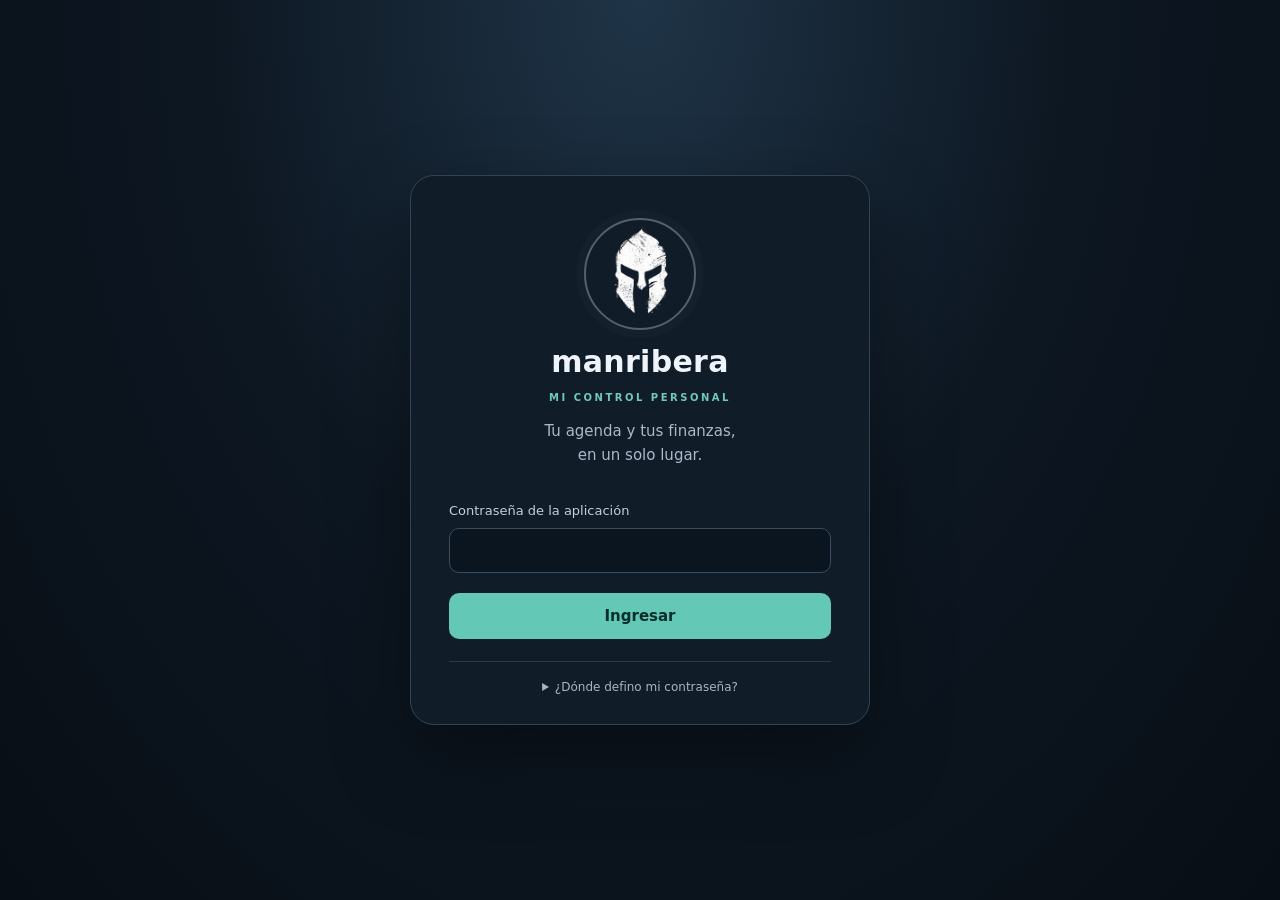
<file: index.html>
<!doctype html><html lang="es"><head><meta charset="utf-8"><meta name="viewport" content="width=device-width,initial-scale=1"><title>Mi control personal</title><link rel="stylesheet" href="styles.css?v=2.3"></head><body>
<section id="access"><div class="login card"><div class="profile"><img src="perfil.png" width="112" height="112" alt="Imagen de perfil de manribera"><h1>manribera</h1><span class="eyebrow">MI CONTROL PERSONAL</span><p>Tu agenda y tus finanzas,<br>en un solo lugar.</p></div><form id="login"><label>Contraseña de la aplicación<input id="password" type="password" autocomplete="current-password" required></label><button class="primary">Ingresar</button></form><p id="loginMessage" role="alert"></p><details><summary>¿Dónde defino mi contraseña?</summary><p>En tu Google Sheets, abre CONFIGURACION. En la fila CONTRASENA, escribe tu contraseña personal en la columna VALOR. Mantén ACCESO_ACTIVO en SI. No existe una contraseña predeterminada.</p></details></div></section>
<div id="shell" hidden><aside><div class="brand"><img class="sidebar-avatar" src="perfil.png" width="60" height="60" alt="Perfil"><strong>manribera</strong><small>Agenda y finanzas personales</small></div><nav id="navigation"><button data-view="home">Inicio</button><button data-view="calendar">Agenda</button><button data-view="salary">Salarios e ingresos</button><button data-view="bills">Servicios y obligaciones</button><button data-view="money">Otros movimientos</button><button data-view="reports">Reportes</button><button data-view="settings">Configuración</button></nav><button id="logout">Cerrar sesión</button></aside><main><header><div><small id="todayText"></small><h1 id="title">Inicio</h1></div><label>Mes de consulta<input id="period" type="month" required></label><button id="refresh">↻ Actualizar</button></header><div id="status" role="status"></div>
<section id="home" class="view"><div class="hero"><span>Disponible del mes</span><strong id="balance"></strong><p>Ingresos registrados menos egresos registrados. Las previsiones no se descuentan.</p></div><div id="kpis" class="cards"></div><div class="columns"><article class="card"><h2>Compromisos pendientes</h2><p>Vencidos y próximos 30 días.</p><div id="upcoming"></div></article><article class="card"><h2>Accesos rápidos</h2><p>Elige lo que necesitas registrar.</p><div class="actions"><button data-open="movement" data-type="INGRESOS">+ Salario recibido</button><button data-open="bill">+ Servicio u obligación</button><button data-open="event">+ Actividad o tarea</button></div><h3>Cómo funciona</h3><p>Programa una obligación y aparecerá en la agenda. Al marcarla pagada, el egreso también quedará registrado en tu presupuesto.</p></article></div></section>
<section id="calendar" class="view" hidden><div class="toolbar"><div><h2>Todo en una agenda</h2><p>Pagos, obligaciones, salarios previstos y actividades.</p></div><button data-open="event">+ Actividad o tarea</button><button data-open="bill">+ Obligación</button></div><div class="toolbar"><button id="prev">← Anterior</button><button id="now">Hoy</button><button id="next">Siguiente →</button><select id="calendarMode" aria-label="Vista de agenda"><option value="month">Mensual</option><option value="week">Semanal</option></select><strong id="calendarTitle"></strong></div><p class="legend">🟠 Pendiente · 🔴 Vencido · 🟢 Pagado/recibido · 🔵 Salario previsto · 🟣 Actividad</p><details class="card"><summary><strong>Configurar mi jornada</strong></summary><p>El ciclo se repite desde la fecha indicada. Los primeros 3 días usan el primer horario y los siguientes 3, el segundo; después corresponden 6 días libres.</p><form id="workCycle"><div class="cycle-fields"><label>Tipo de ciclo<select name="mode"><option value="split">Mi jornada con dos horarios (3 + 3)</option><option value="single">Mi jornada con un horario</option></select></label><label>Primer día trabajado del ciclo<input name="start" type="date" value="2026-11-11" required></label><label>Días trabajados<input name="work" type="number" min="1" max="365" value="6" required></label><label>Días libres<input name="rest" type="number" min="1" max="365" value="6" required></label><label>Días del primer horario<input name="firstDays" type="number" min="1" max="365" value="3" required></label><label>Entrada del primer horario<input name="from1" type="time" value="08:00" required></label><label>Salida del primer horario<input name="to1" type="time" value="19:00" required></label><label>Entrada del segundo horario<input name="from2" type="time" value="08:00" required></label><label>Salida del segundo horario<input name="to2" type="time" value="19:00" required></label></div><button class="primary">Guardar ciclo en Sheets</button></form><p id="cycleInfo"></p><div id="cycleList"></div></details>
<details class="card"><summary><strong>Editar jornada del día seleccionado</strong></summary><p id="workEditDate"></p><form id="workEdit"><div class="cycle-fields"><label>Jornada<select name="mode"><option value="">Según ciclo</option><option value="work">Trabajado</option><option value="free">Libre</option></select></label><label>Entrada<input name="from" type="time"></label><label>Salida<input name="to" type="time"></label></div><button>Guardar cambio de este día</button></form></details>
<div class="calendarWrap"><div id="grid"></div></div><article class="card"><h2 id="dayTitle"></h2><div id="dayDetail"></div></article></section>
<section id="salary" class="view" hidden><div class="toolbar"><div><h2>Salarios e ingresos</h2><p>Consulta lo recibido y programa tus próximas quincenas.</p></div><button data-open="movement" data-type="INGRESOS">+ Registrar ingreso recibido</button><button data-open="salary">Programar salario</button></div><article class="card"><h3>Salarios previstos</h3><p>Son recordatorios; solo se suman a los ingresos cuando registres su recepción.</p><div id="salaryPlans"></div></article><article class="card"><h3>Ingresos recibidos del mes</h3><div id="incomeRows"></div></article></section>
<section id="bills" class="view" hidden><div class="toolbar"><div><h2>Servicios y obligaciones</h2><p>Programa vencimientos y controla qué falta por pagar.</p></div><button data-open="bill">+ Nueva obligación</button><button data-open="movement" data-type="SERVICIOS">+ Registrar pago ya realizado</button></div><article class="card"><h3>Vencimientos del mes</h3><div id="billRows"></div></article><article class="card"><h3>Obligaciones programadas</h3><div id="billPlans"></div></article><article class="card"><h3>Pagos registrados del mes</h3><div id="serviceRows"></div></article></section>
<section id="money" class="view" hidden><div class="toolbar"><div><h2>Otros movimientos</h2><p>Pagos de casa, transferencias y ahorros.</p></div><button data-open="movement" data-type="PAGOS_CASA">+ Registrar movimiento</button></div><article class="card" id="otherRows"></article></section>
<section id="reports" class="view" hidden><div class="toolbar"><div><h2>Reporte mensual</h2><p>El reporte corresponde al mes de consulta.</p></div><button id="csv">Descargar movimientos CSV</button><button id="print">Imprimir / guardar PDF</button></div><article class="card" id="report"></article></section>
<section id="settings" class="view" hidden><article class="card"><h2>Conexión y respaldos</h2><p>Los cambios se guardan en Google Sheets. Descarga un respaldo antes de importar o cambiar de versión.</p><button id="backup">Descargar respaldo completo</button><label>Importar respaldo de esta versión<input id="importFile" type="file" accept="application/json,.json"></label><p>La importación reemplaza únicamente la programación de esta versión; no modifica movimientos financieros ni la agenda anterior.</p><h3>Contraseña</h3><p>Se define en Google Sheets → CONFIGURACION → fila CONTRASENA → columna VALOR. Sirve para ingresar a toda la aplicación.</p><h3>Importar obligaciones y vacaciones anteriores</h3><p>Selecciona el JSON de la agenda anterior. Se agregan las obligaciones y ausencias sin repetir sus identificadores; los pagos no se registran como egresos hasta que confirmes su pago. Los montos faltantes quedan por definir.</p><label>Respaldo anterior (JSON)<input id="legacyImportFile" type="file" accept="application/json,.json"></label><h3>Agenda anterior</h3><p id="legacyInfo"></p><button id="legacyBackup">Descargar agenda anterior</button><p>Los datos de la agenda anterior se conservan íntegros. Puedes recuperar obligaciones y ausencias con el importador anterior. Los equipos y cursos requieren una integración adicional.</p></article></section>
</main></div><dialog id="modal"><form id="editor"><div class="toolbar"><h2 id="editorTitle"></h2><button type="button" id="close">Cerrar</button></div><div id="fields"></div><p id="formMessage" role="alert"></p><button class="primary" id="save">Guardar</button></form></dialog><script src="config.js"></script><script src="control.js?v=2.3"></script></body></html>
</file>
<file: styles.css>
*{box-sizing:border-box}body{margin:0;background:#f2f5f8;color:#21344c;font:15px system-ui}button,input,select,textarea{font:inherit;border:1px solid #cbd5df;border-radius:9px;padding:10px}button{cursor:pointer;background:white;color:#17365f;font-weight:600}button:hover{background:#e8eff7}button:disabled{opacity:.55;cursor:wait}input,select,textarea{width:100%;background:#fff;color:#21344c}label{display:grid;gap:6px;margin:12px 0;font-size:14px}h1{font-size:28px;margin:6px 0}h2{font-size:21px}h3{font-size:16px}p,small{color:#64748b;line-height:1.6}small{display:block}.primary{background:#176d62;color:white;border:none}.eyebrow{font-size:12px;letter-spacing:2px;color:#176d62;font-weight:700}.login{max-width:440px;margin:10vh auto}#shell{display:grid;grid-template-columns:245px 1fr;min-height:100vh}[hidden]{display:none!important}aside{background:#142e4f;color:white;padding:28px 18px;display:flex;flex-direction:column;gap:30px}aside small{color:#b1c2d7}.brand{font-size:23px;font-weight:700}nav{display:grid;gap:8px}nav button{background:transparent;border:0;color:#c7d4e5;text-align:left}nav button.active{background:#2a4b70;color:white}#logout{margin-top:auto}main{min-width:0;padding:28px;max-width:1550px;width:100%;margin:auto}header,.toolbar{display:flex;gap:14px;align-items:center;flex-wrap:wrap;justify-content:space-between}header{margin-bottom:16px}header label{margin-left:auto}.toolbar select{width:auto}.hero{padding:26px;background:#173f60;border-radius:18px;color:white}.hero strong{display:block;font-size:38px;margin-top:12px}.hero p{color:#c7d6e6;margin-bottom:0}.cards{display:grid;grid-template-columns:repeat(4,1fr);gap:15px;margin:18px 0}.card{background:white;border:1px solid #e2e8f0;border-radius:15px;padding:23px;margin:16px 0;overflow:auto}.cards .card{margin:0}.cards strong{display:block;font-size:24px;margin-top:10px}.columns{display:grid;grid-template-columns:1.25fr 1fr;gap:20px}.actions{display:grid;gap:10px}.row{display:flex;align-items:center;justify-content:space-between;gap:14px;border-bottom:1px solid #edf0f4;padding:15px 0}.row>div{min-width:0}.row strong{overflow-wrap:anywhere}.badge{display:inline-block;font-size:12px;border-radius:6px;padding:4px 7px;background:#fff0d0;color:#855300}.badge.overdue{background:#fde3e5;color:#ae2636}.badge.done{background:#daf3e8;color:#176548}.badge.forecast{background:#e0ecff;color:#285b9b}.badge.activity{background:#eee4f7;color:#724098}.muted{color:#64748b}#status:not(:empty){padding:12px;background:#e6eff9;border-radius:8px;margin-bottom:15px}.calendarWrap{overflow:auto}#grid{display:grid;grid-template-columns:repeat(7,minmax(100px,1fr));gap:6px;min-width:720px}.day{min-height:120px;text-align:left;display:flex;flex-direction:column;align-items:stretch;gap:4px;background:white;font-weight:400;padding:8px}.day.selected{outline:2px solid #176d62}.day.outside{opacity:.5}.day .badge{font-size:11px;text-align:left;white-space:normal;overflow-wrap:anywhere}.weekday{padding:8px;text-align:center;font-weight:700}.legend{font-size:13px}table{border-collapse:collapse;width:100%;min-width:540px;text-align:left}th,td{border-bottom:1px solid #e3e9ef;padding:12px}th{color:#64748b;font-size:13px}dialog{border:0;border-radius:18px;max-width:570px;width:94%;max-height:90vh;padding:25px}dialog::backdrop{background:#11283d99}#fields{display:grid;grid-template-columns:1fr 1fr;gap:0 14px}.full{grid-column:1/-1}#formMessage,#loginMessage{color:#ab2838}.empty{padding:20px;color:#64748b;background:#f8fafc;border-radius:10px}@media(max-width:1000px){#shell{grid-template-columns:190px 1fr}.cards{grid-template-columns:1fr 1fr}.columns{grid-template-columns:1fr}main{padding:18px}aside{padding:22px 10px}}@media(max-width:650px){#shell{display:block}aside{gap:12px;padding:16px}.brand small{display:none}nav{display:flex;overflow:auto}nav button{white-space:nowrap}#logout{align-self:end}.cards{gap:8px}.cards strong{font-size:20px}.login{margin:5vh 16px}.row{flex-wrap:wrap}#fields{grid-template-columns:1fr}header label{margin-left:0}h1{font-size:25px}}@media print{aside,header,#status,.toolbar button,.toolbar select,.actions,dialog{display:none!important}#shell{display:block}main{padding:0}.view{display:none!important}#reports{display:block!important}.card{border:0}body{background:white}}

/* Portada personal: imagen arriba y nombre debajo, en un mismo eje. */
#access{min-height:100vh;display:grid;place-items:center;padding:34px 18px;background:radial-gradient(ellipse at 50% 0%,#1f3447 0%,#0d1722 48%,#080e15 100%)}
#access .login{width:min(100%,460px);max-width:460px;margin:0;padding:42px 38px 30px;background:#111c29;border:1px solid #344353;border-radius:24px;box-shadow:0 30px 80px #0006;color:#eef4fa}
.profile{text-align:center;display:flex;flex-direction:column;align-items:center}.profile img{object-fit:cover;border-radius:50%;border:2px solid #526170;box-shadow:0 0 0 8px #ffffff04;margin-bottom:14px}.profile h1{font-size:30px;letter-spacing:.3px;margin:0 0 13px;font-weight:700}.profile .eyebrow{color:#71c8bd;font-size:10px;letter-spacing:2.5px}.profile p{font-size:15px;line-height:1.6;color:#aab9c9;margin:16px 0 24px}#access label{font-size:13px;color:#c3ceda;gap:10px}#access input{background:#0b1520;border:1px solid #3a4c60;color:white;padding:14px;border-radius:10px;outline:none}#access input:focus{border-color:#69c8b9;box-shadow:0 0 0 3px #69c8b91a}#access .primary{width:100%;padding:14px;margin-top:8px;background:#63c9b6;color:#082d2a;font-weight:750;border-radius:10px}#access .primary:hover{background:#80d8c8}#access details{font-size:12px;border-top:1px solid #2a3847;margin-top:22px;padding-top:18px;color:#a7b6c5}#access details p{color:#9cabbc}#access summary{cursor:pointer;text-align:center}#access #loginMessage{color:#ffb5b8;font-size:13px}.brand{display:flex;flex-direction:column;align-items:center;text-align:center;gap:8px}.brand .sidebar-avatar{border-radius:50%;object-fit:cover;border:1px solid #718097}.brand strong{font-size:21px}.brand small{font-size:11px;font-weight:400}@media(max-width:650px){#access{padding:24px 14px}#access .login{padding:30px 24px}.brand .sidebar-avatar{width:48px;height:48px}.brand{gap:5px}}

.cycle-fields{display:grid;grid-template-columns:repeat(2,minmax(0,1fr));gap:0 16px}.badge.work{background:#deebff;color:#244f87}.badge.free{background:#daf3e8;color:#176548}details.card>summary{cursor:pointer;font-size:17px}#workCycle button,#workEdit button{margin-top:12px}@media(max-width:600px){.cycle-fields{grid-template-columns:1fr}}
</file>
